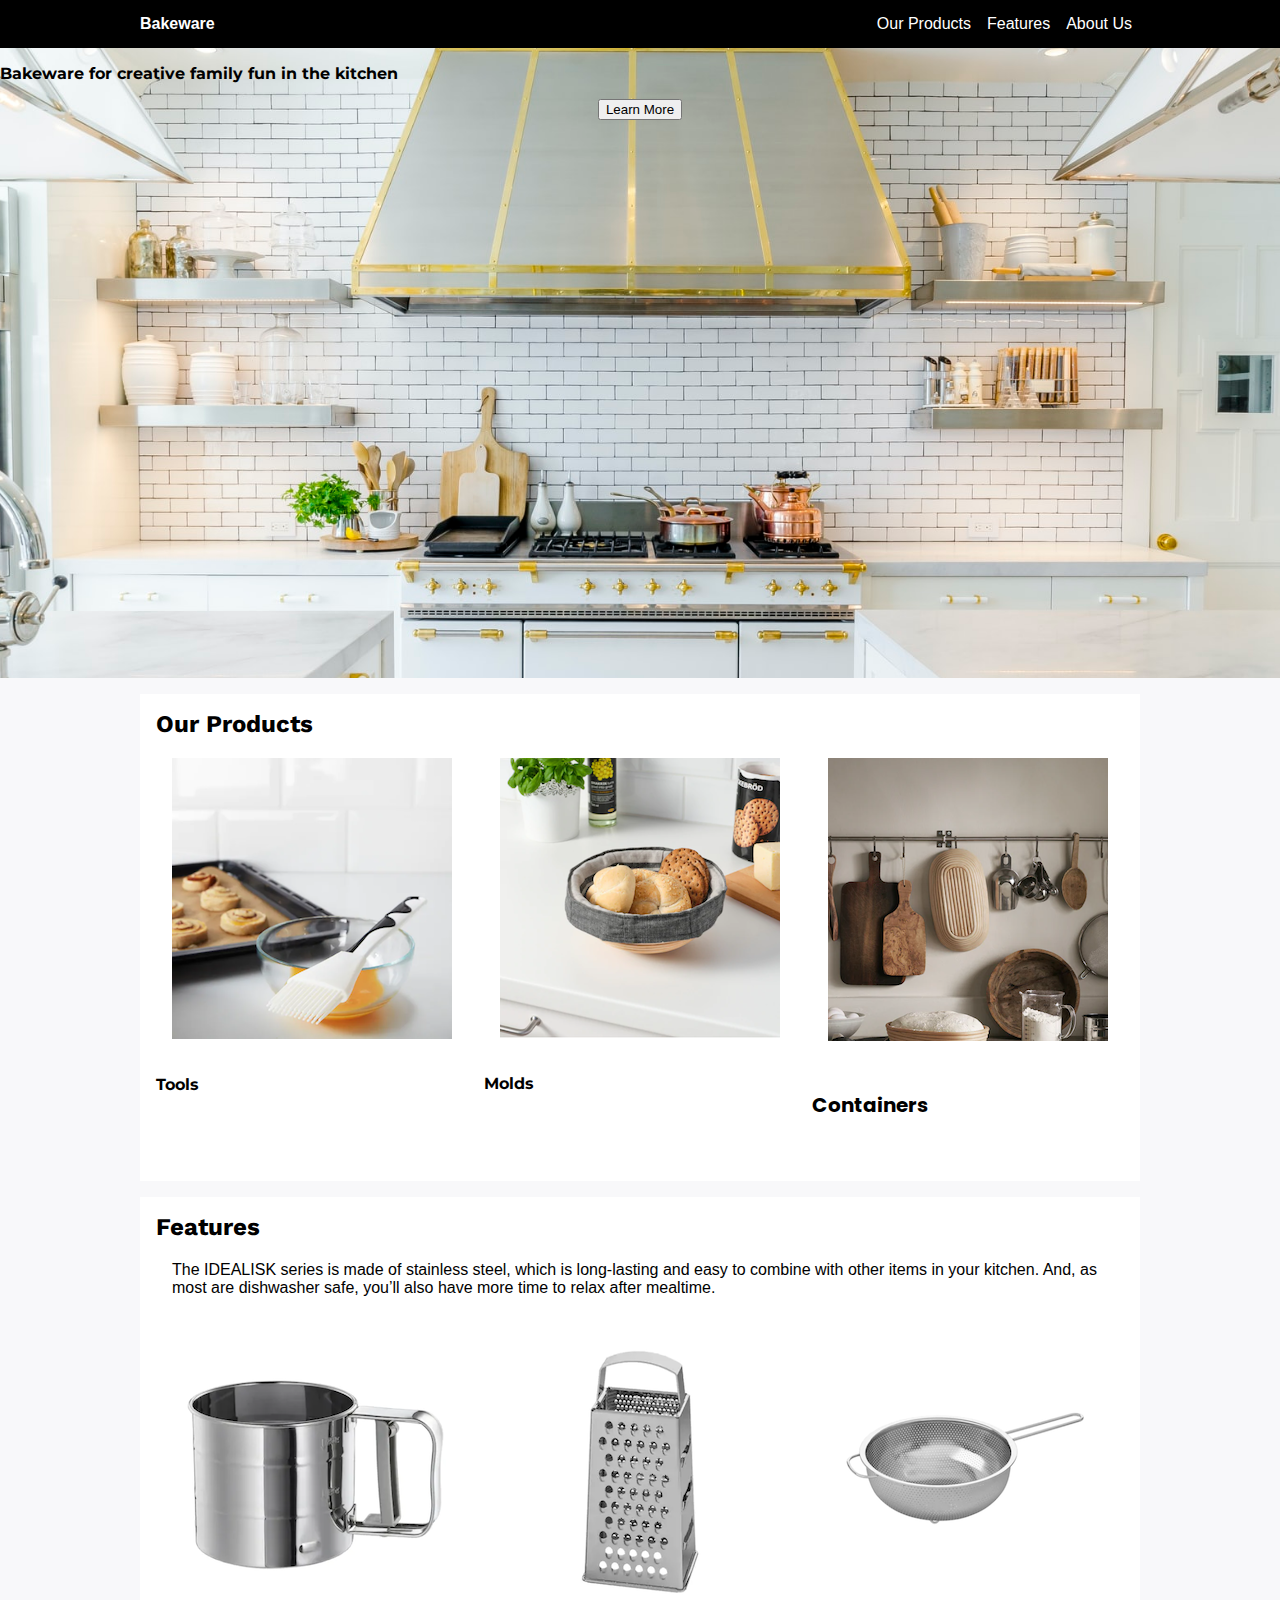
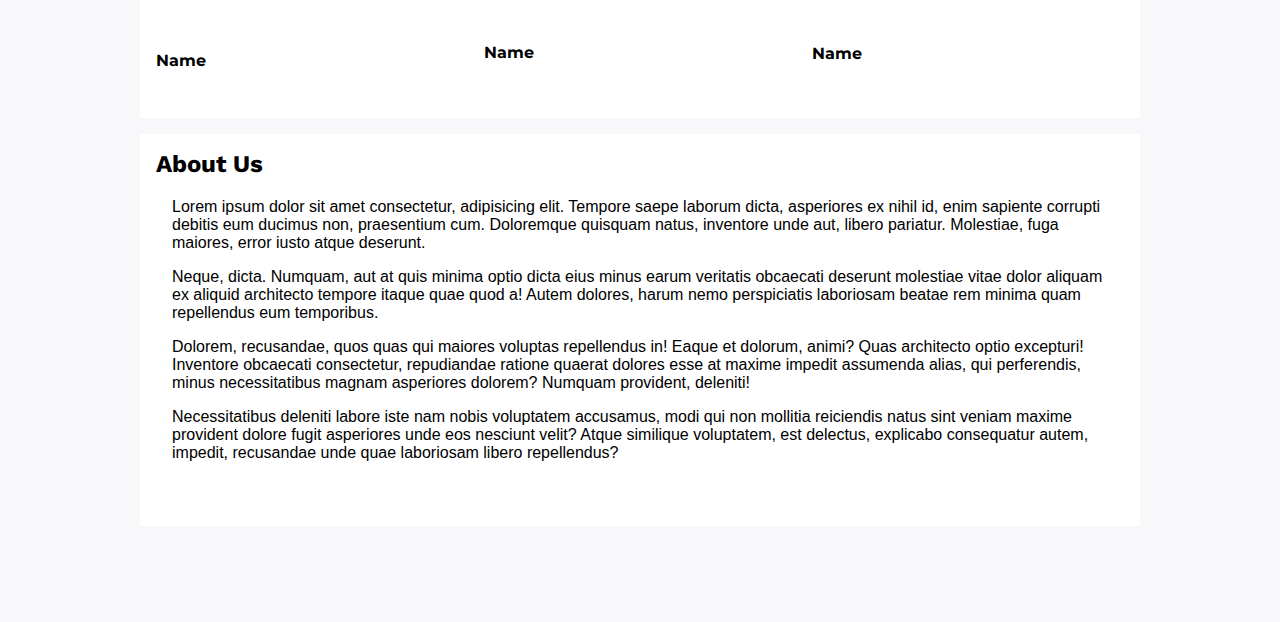
<file: chan.cindy/index.html>
<!DOCTYPE html>
<html lang="en">
<head>
   <meta charset="UTF-8">
   <meta name="viewport" content="width=device-width, initial-scale=1.0">
   <title>Cindy's Bakeware</title>

   <link rel="stylesheet" href="lib/css/styleguide.css">
   <link rel="stylesheet" href="css/storetheme.css">
   <link rel="stylesheet" href="lib/css/gridsystem.css">
   <link rel="preconnect" href="https://fonts.gstatic.com">
<link href="https://fonts.googleapis.com/css2?family=Darker+Grotesque&display=swap" rel="stylesheet">
<link rel="preconnect" href="https://fonts.gstatic.com">
<link href="https://fonts.googleapis.com/css2?family=Montserrat&family=Poppins:wght@300&family=Work+Sans:wght@400;600&display=swap" rel="stylesheet">
</head>
<body>
   
   <!-- header>h1+p -->
   <!-- cmd + / -->
   <header class="navbar">
      <div class="container display-flex flex-align-center">
         <div class="flex-none">
            <h1>Bakeware</h1>
         </div>

         <div class="flex-stretch"></div>

         <!-- nav.nav>ul>li*4>a[href=#article$]>{Link $} -->
         <nav class="nav flex-none">
            <ul class="display-flex">
               <li><a href="#article2">Our Products</a></li>
               <li><a href="#article3">Features</a></li>
               <li><a href="#article4">About Us</a></li>
            </ul>
         </nav>
      </div>
   </header>


   <!-- .container>article#article$.article*4>h2{Article $}+div.article-body>p*4>lorem40 -->

      <div class="view-window flex-align-center flex-justify-center" style="background-image:url(img/white.jpeg)">
         <h5 class="heading">Bakeware for creative family fun in the kitchen</h5>
         <div class="learn">
         <button>Learn More</button>
      </div>
      </div>
            </div>


   <div class="container">
      <article id="article2" class="article card">
         <h2>Our Products</h2>
         <div class="article-body">
            <div class="grid gap">
               <div class="col-xs-12 col-md-4">
            <img src="img/1.png" style="padding-left: 1em">
            <h6>Tools</h6>
            </div>
            <div class="col-xs-12 col-md-4">
            <img src="img/2.png" style="padding-left: 1em">
            <h6>Molds</h6>
            </div>
            <div class="col-xs-12 col-md-4">
            <img src="img/3.png" style="padding-left: 1em">
            <h4>Containers</h4>
            </div>
  
         </div>
      </article>


      <article id="article3" class="article card">
         <h2>Features</h2>
         <div class="article-body">
            <div class="feature">
              <p>
         The IDEALISK series is made of stainless steel, which is long-lasting and easy to combine with other items in your kitchen. And, as most are dishwasher safe, you’ll also have more time to relax after mealtime.</p>
      </div>
         <div class="grid gap">
       <div class="col-xs-12 col-md-4">
            <img src="img/5.png" style="padding-left: 1em">
            <h6>Name</h6>
            </div>
            <div class="col-xs-12 col-md-4">
            <img src="img/6.png" style="padding-left: 1em">
            <h6>Name</h6>
            </div>
            <div class="col-xs-12 col-md-4">
            <img src="img/7.png" style="padding-left: 1em">
            <h6>Name</h6>
            </div>
          </div>
       </div>
      </article>
      <article id="article4" class="article card">
         <h2>About Us</h2>
         <div class="article-body">
            <div class="about">
            <p>Lorem ipsum dolor sit amet consectetur, adipisicing elit. Tempore saepe laborum dicta, asperiores ex nihil id, enim sapiente corrupti debitis eum ducimus non, praesentium cum. Doloremque quisquam natus, inventore unde aut, libero pariatur. Molestiae, fuga maiores, error iusto atque deserunt.</p>
            <p>Neque, dicta. Numquam, aut at quis minima optio dicta eius minus earum veritatis obcaecati deserunt molestiae vitae dolor aliquam ex aliquid architecto tempore itaque quae quod a! Autem dolores, harum nemo perspiciatis laboriosam beatae rem minima quam repellendus eum temporibus.</p>
            <p>Dolorem, recusandae, quos quas qui maiores voluptas repellendus in! Eaque et dolorum, animi? Quas architecto optio excepturi! Inventore obcaecati consectetur, repudiandae ratione quaerat dolores esse at maxime impedit assumenda alias, qui perferendis, minus necessitatibus magnam asperiores dolorem? Numquam provident, deleniti!</p>
            <p>Necessitatibus deleniti labore iste nam nobis voluptatem accusamus, modi qui non mollitia reiciendis natus sint veniam maxime provident dolore fugit asperiores unde eos nesciunt velit? Atque similique voluptatem, est delectus, explicabo consequatur autem, impedit, recusandae unde quae laboriosam libero repellendus?</p>
         </div>
         </div>
      </article>
   </div>
   </body>
</html>
</file>
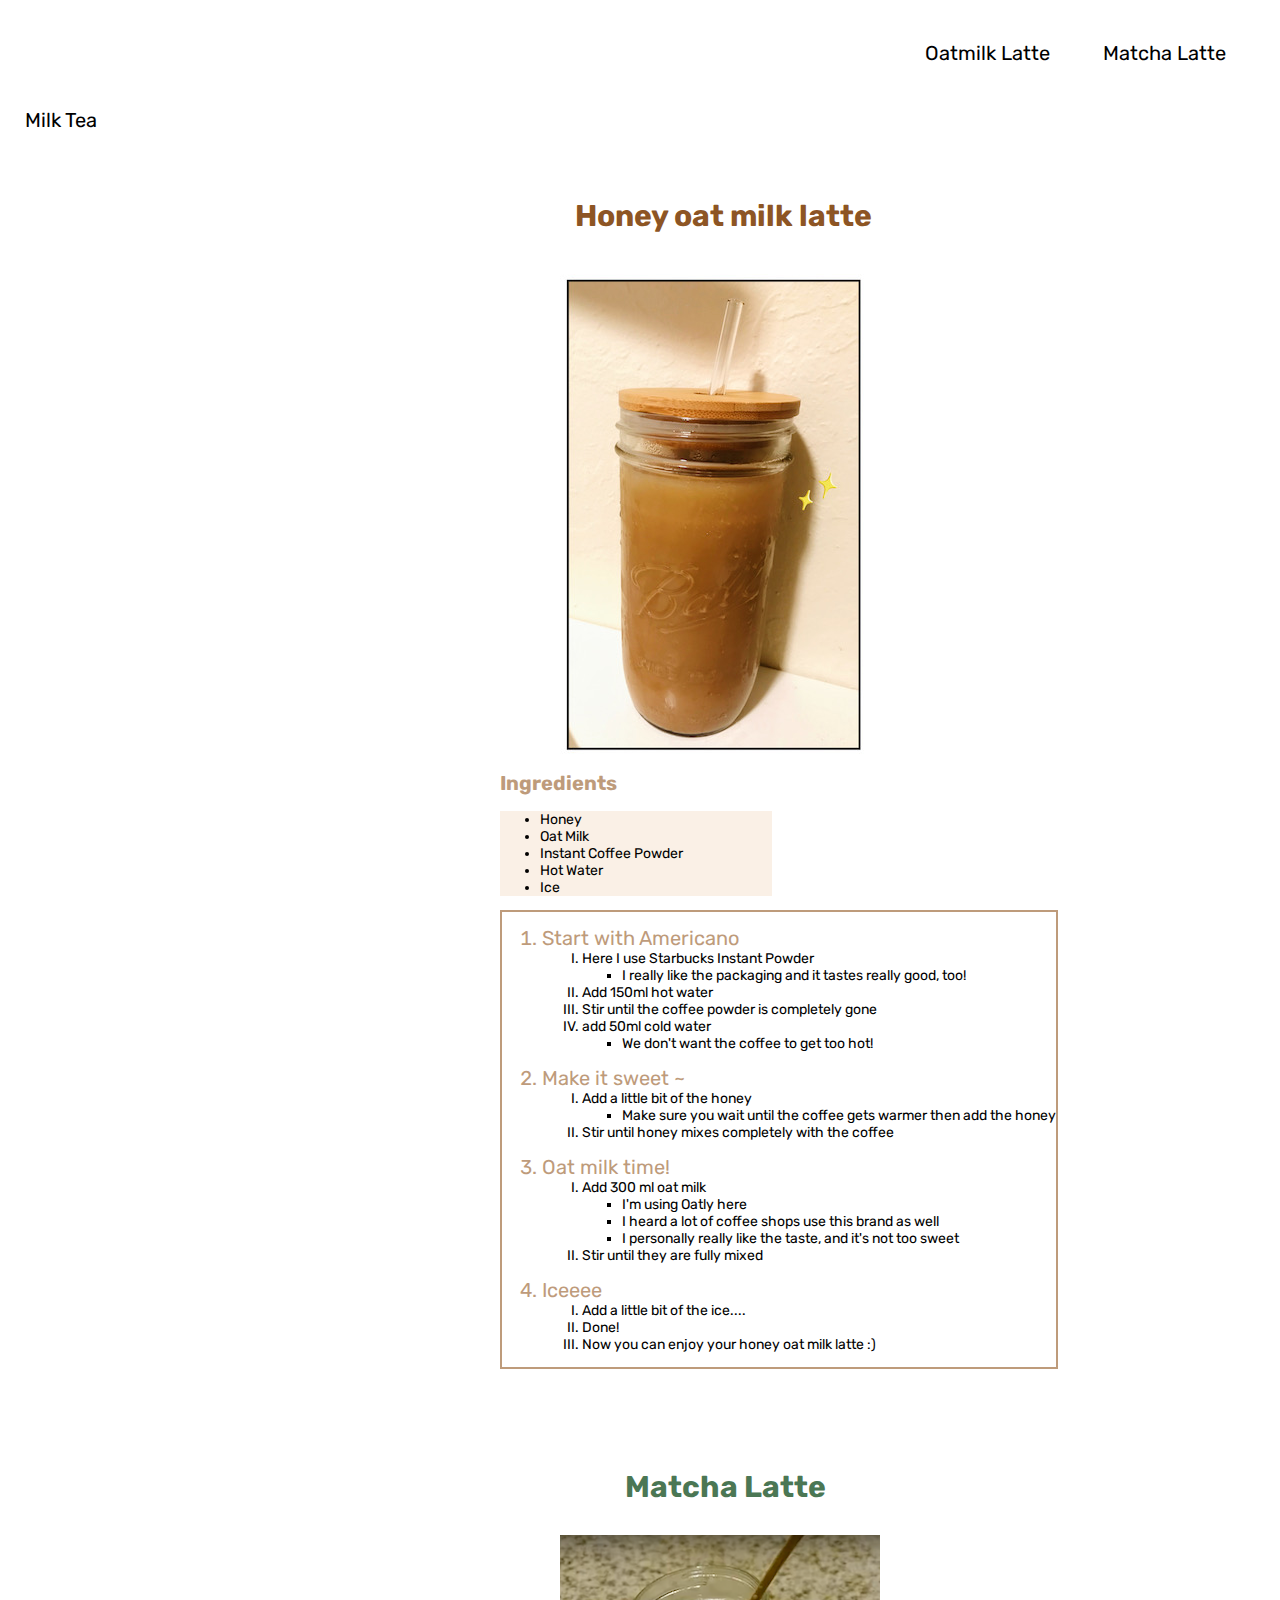
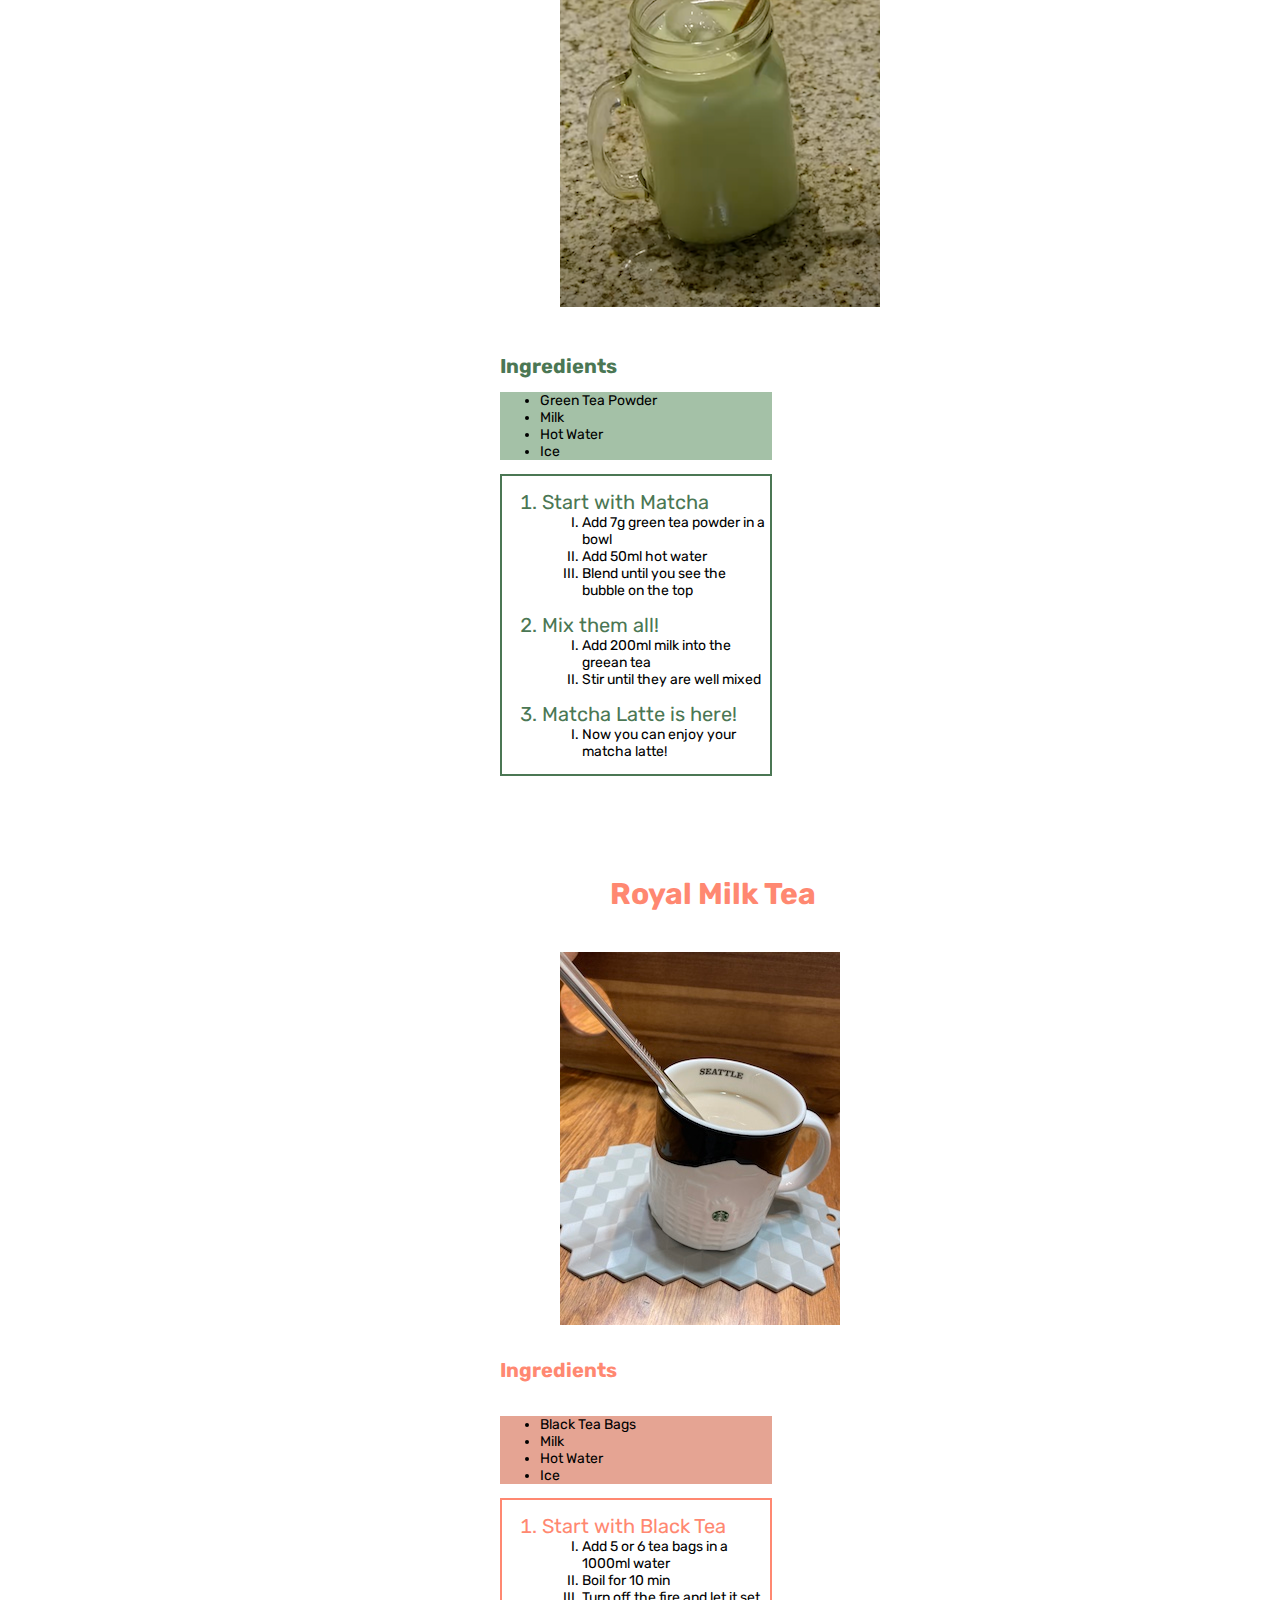
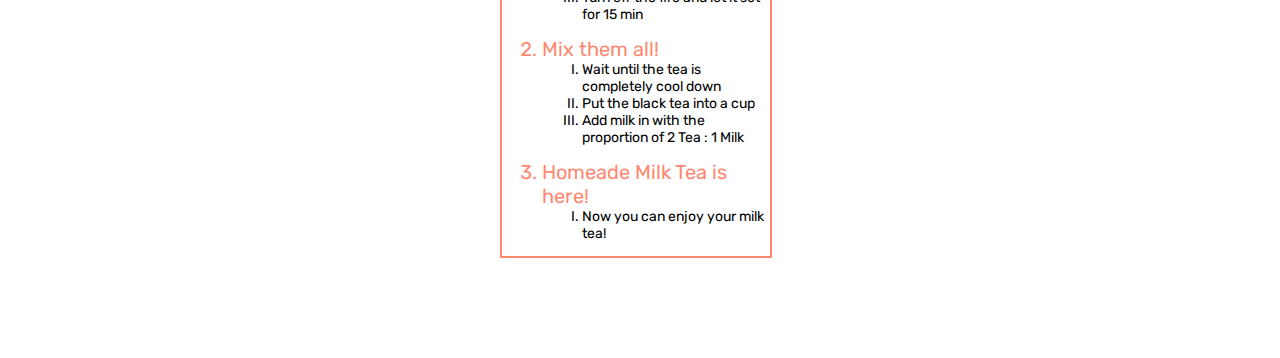
<file: chan.cindy/recipes/index.html>
<!DOCKTYPE html>
<html lang = "en">
<link rel = "stylesheet" href = "style.css">
<link rel="preconnect" href="https://fonts.gstatic.com">
<link href="https://fonts.googleapis.com/css2?family=Roboto&family=Rubik:wght@300;400&display=swap" rel="stylesheet">
<head>
	<title>Recipes</title>	

</head>

<header>
	<nav>
		<div class="nav-links">
		<ul>
 					<a href="#latte"><li>Oatmilk Latte</li></a>
 					<a href="#greentea"><li>Matcha Latte</li></a>
 					<a href="#milktea"><li>Milk Tea</li></a>
 				</ul>
 			</div>
 		</nav>

<body>
	<div id= "latte">
	<h1>Honey oat milk latte </h1>
	<img src="images/OatMilkLatte.jpg" alt="Latte image">
</div>
<p class = "blank"> </p>

	<h2>  Ingredients </h2> 
	<ul class  ="box1">
		<li> Honey </li>
		<li> Oat Milk </li>
		<li> Instant Coffee Powder </li>
		<li> Hot Water </li>
		<li> Ice </li>
	</ul>

<div id="recipe1" style = "display:flex;" >
	
	<div class= "instruction1">
	<ol type="1"> 
		<li class="brown">Start with Americano</li>
			
			<ol type="I" class="box">
				<li>Here I use Starbucks Instant Powder</li>
					<ul type>
						<li>I really like the packaging and it tastes really good, too!</li>
					</ul>
				<li>Add 150ml hot water</li>
				<li>Stir until the coffee powder is completely gone</li>
				<li>add 50ml cold water</li>
				<ul>
						<li> We don't want the coffee to get too hot!</li>
				</ul>
			</ol>
	</ol>

	<ol type="1" start="2">
		<li class= "brown">Make it sweet ~</li>
			
			<ol type="I" class="box">
				<li>Add a little bit of the honey</li>
				<ul>
					<li>Make sure you wait until the coffee gets warmer then add the honey</li>
				</ul>
				<li>Stir until honey mixes completely with the coffee</li>
			</ol>
	</ol>

	<ol type="1" start="3">
		<li class= "brown">Oat milk time!</li>
			
			<ol type="I" class="box">
				<li>Add 300 ml oat milk</li>
				<ul>
					<li>I'm using Oatly here</li>
					<li>I heard a lot of coffee shops use this brand as well</li>
					<li>I personally really like the taste, and it's not too sweet</li>
				</ul>
				<li>Stir until they are fully mixed</li>
			</ol>
	</ol>


	<ol type="1" start="4">
		<li class= "brown">Iceeee</li>
			
			<ol type="I" class="box">
				<li>Add a little bit of the ice....</li>
				<li>Done!</li>
				<li>Now you can enjoy your honey oat milk latte :) </li>
			</ol>
	</ol>
</div>
</div>
<!--  Second Recipe -->
<div id= "greentea">
	<h3>Matcha Latte</h3>
	<img src="images/greentea.png" alt="Green Tea Latte">

<p class = "blank"> </p>

	<h6>  Ingredients </h6> 
	<ul class  ="gbackground">
		<li> Green Tea Powder </li>
		<li> Milk </li>
		<li> Hot Water </li>
		<li> Ice </li>
	</ul>
</div>
<div class= "instruction2">
	<ol type="1"> 
		<li class="green">Start with Matcha</li>

			<ol type="I" class="goutline">
				<li>Add 7g green tea powder in a bowl</li>
				<li>Add 50ml hot water</li>
				<li>Blend until you see the bubble on the top</li>
			</ol>
	</ol>

	<ol type="1" start="2">
		<li class= "green">Mix them all!</li>
	
			<ol type="I" class="goutline">
				<li>Add 200ml milk into the greean tea</li>
				<li>Stir until they are well mixed</li>
			</ol>
	</ol>

	<ol type="1" start="3">
		<li class= "green">Matcha Latte is here!</li>

			<ol type="I" class="goutline">
				<li>Now you can enjoy your matcha latte! </li>
			</ol>
	</ol>
</div>
<!-- Third Recipe -->

<div id= "milktea">
	<h4>Royal Milk Tea</h3>
	<img src="images/Royal.JPG" alt="Milk Tea image">
</div>
<p class = "blank"> </p>

	<h5>  Ingredients </h4> 
	<ul class  ="bbackground">
		<li> Black Tea Bags </li>
		<li> Milk </li>
		<li> Hot Water </li>
		<li> Ice </li>
	</ul>
<div class ="instruction3">
	<ol type="1"> 
		<li class="red">Start with Black Tea</li>
			<ol type="I" class="goutline">
				<li>Add 5 or 6 tea bags in a 1000ml water</li>
				<li>Boil for 10 min</li>
				<li>Turn off the fire and let it set for 15 min</li>
			</ol>
	</ol>

	<ol type="1" start="2">
		<li class= "red">Mix them all!</li>
			
			<ol type="I" class="goutline">
				<li>Wait until the tea is completely cool down</li>
				<li>Put the black tea into a cup</li>
				<li>Add milk in with the proportion of 2 Tea : 1 Milk</li>
			</ol>
	</ol>

	<ol type="1" start="3">
		<li class= "red">Homeade Milk Tea is here!</li>
	
			<ol type="I" class="goutline">
				<li>Now you can enjoy your milk tea! </li>
			</ol>
	</ol>
</div>

</body>
</html>
</file>
<file: chan.cindy/css/storetheme.css>
:root {
   --color-neutral-light:#f5d3b0;
   --color-neutral-medium:#c89969;
   --color-neutral-dark:#6b4b2a;
}


body {
   background-color:#f8f8fa;
   padding-bottom:5em;
}

@media (max-width:500px) {
   :root {
      --header-height:2rem;
   }
}
</file>
<file: chan.cindy/lib/css/gridsystem.css>
.grid {
   display:grid;
   grid-template-columns: repeat(12,1fr);
}
.grid.decimal {
   grid-template-columns: repeat(10,1fr);
}





.grid.gap {
   --grid-gap:1em;
   grid-gap:var(--grid-gap);
   gap:var(--grid-gap);
}
   .gap.small { --grid-gap:0.5em; }
   .gap.large { --grid-gap:2em; }





.col-1 { grid-column: span 1; }
.col-2 { grid-column: span 2; }
.col-3 { grid-column: span 3; }
.col-4 { grid-column: span 4; }
.col-5 { grid-column: span 5; }
.col-6 { grid-column: span 6; }
.col-7 { grid-column: span 7; }
.col-8 { grid-column: span 8; }
.col-9 { grid-column: span 9; }
.col-10 { grid-column: span 10; }
.col-11 { grid-column: span 11; }
.col-12 { grid-column: span 12; }


/* Extra Small Breakpoint */
@media (min-width:0) {
   
   /*.gap.xs-small { --grid-gap:0.5em; }
   .gap.xs-medium { --grid-gap:1em; }
   .gap.xs-large { --grid-gap:2em; }*/

   .col-xs-1 { grid-column: span 1; }
   .col-xs-2 { grid-column: span 2; }
   .col-xs-3 { grid-column: span 3; }
   .col-xs-4 { grid-column: span 4; }
   .col-xs-5 { grid-column: span 5; }
   .col-xs-6 { grid-column: span 6; }
   .col-xs-7 { grid-column: span 7; }
   .col-xs-8 { grid-column: span 8; }
   .col-xs-9 { grid-column: span 9; }
   .col-xs-10 { grid-column: span 10; }
   .col-xs-11 { grid-column: span 11; }
   .col-xs-12 { grid-column: span 12; }
}

/* Small Breakpoint */
@media (min-width:350px) {
   .col-sm-1 { grid-column: span 1; }
   .col-sm-2 { grid-column: span 2; }
   .col-sm-3 { grid-column: span 3; }
   .col-sm-4 { grid-column: span 4; }
   .col-sm-5 { grid-column: span 5; }
   .col-sm-6 { grid-column: span 6; }
   .col-sm-7 { grid-column: span 7; }
   .col-sm-8 { grid-column: span 8; }
   .col-sm-9 { grid-column: span 9; }
   .col-sm-10 { grid-column: span 10; }
   .col-sm-11 { grid-column: span 11; }
   .col-sm-12 { grid-column: span 12; }
}
/* Medium Breakpoint */
@media (min-width:750px) {
   .col-md-1 { grid-column: span 1; }
   .col-md-2 { grid-column: span 2; }
   .col-md-3 { grid-column: span 3; }
   .col-md-4 { grid-column: span 4; }
   .col-md-5 { grid-column: span 5; }
   .col-md-6 { grid-column: span 6; }
   .col-md-7 { grid-column: span 7; }
   .col-md-8 { grid-column: span 8; }
   .col-md-9 { grid-column: span 9; }
   .col-md-10 { grid-column: span 10; }
   .col-md-11 { grid-column: span 11; }
   .col-md-12 { grid-column: span 12; }
}
/* Large Breakpoint */
@media (min-width:900px) {
   .col-lg-1 { grid-column: span 1; }
   .col-lg-2 { grid-column: span 2; }
   .col-lg-3 { grid-column: span 3; }
   .col-lg-4 { grid-column: span 4; }
   .col-lg-5 { grid-column: span 5; }
   .col-lg-6 { grid-column: span 6; }
   .col-lg-7 { grid-column: span 7; }
   .col-lg-8 { grid-column: span 8; }
   .col-lg-9 { grid-column: span 9; }
   .col-lg-10 { grid-column: span 10; }
   .col-lg-11 { grid-column: span 11; }
   .col-lg-12 { grid-column: span 12; }
}
/* Extra Large Breakpoint */
@media (min-width:1200px) {
   .col-xl-1 { grid-column: span 1; }
   .col-xl-2 { grid-column: span 2; }
   .col-xl-3 { grid-column: span 3; }
   .col-xl-4 { grid-column: span 4; }
   .col-xl-5 { grid-column: span 5; }
   .col-xl-6 { grid-column: span 6; }
   .col-xl-7 { grid-column: span 7; }
   .col-xl-8 { grid-column: span 8; }
   .col-xl-9 { grid-column: span 9; }
   .col-xl-10 { grid-column: span 10; }
   .col-xl-11 { grid-column: span 11; }
   .col-xl-12 { grid-column: span 12; }
}
</file>
<file: chan.cindy/recipes/style.css>
/*
	*{
	margin: 0;
	font-family: sans-serif; 
}*/

	body{
		font-size: 14px;
		margin-left: 500px;
		font-family: 'Rubik', sans-serif;
	}

	h1{
		color: #8d5524;
		font-size: 30px;
		padding-top: 190px;
		padding-bottom: 20px;
		padding-left: 75px;
	}

	h2{
		color: #be9b7b;
		font-size:20px;
	}

	h3{
		color: #4B7754;
		font-size: 30px;
		margin-top:100px;
		margin-left: 125px;
	}

h6{
		color: #4B7754;
		font-size: 20px;
		margin-bottom: 0;
	}
	h4{
		color: #FF8871;
		font-size: 30px;
		margin-top: 100px;
		margin-left: 110px;
	}

	h5{
		color: #FF8871;
		font-size: 20px;
	}

	.red{
		color: #FF8871;
		font-size: 20px;
	}
	.instruction1{
		border: 2px solid #be9b7b;
	}

	.box1{
		background: #faf0e6;
		margin-right: 500px;
	}

	.brown{
		color: #be9b7b;
		font-size: 20px; 
	} 
	.latte{
		padding-left: 65px;
	}
	.green{
		color: #4B7754;
		font-size: 20px;
	}

	p.blank{
		color: white;
	}

	.gbackground{
		background: #A4C1A7;
		margin-right: 500px;
	}

	.instruction2{
		border: 2px solid #4B7754;
		margin-right: 500px;
	}

	img{
		padding-left: 60px;
	}

	.bbackground{
		background-color: #E5A493;
		margin-right: 500px;
	}

	.instruction3{
		border: 2px solid #FF8871;
		margin-right: 500px;
		margin-bottom: 100px;
	}
/*Navigation bar
*/
nav{
	position: fixed;
	background-color: white;
	right: 0;
	left: 0;
}



.nav-bar{
	display: flex;
	padding: 10px 50px;
	background-color: #FCCFBD;
}


.nav-links{
	flex: 1;

}

.nav-links ul{
	display: inline;
	padding-left: 900px;
}

.nav-links ul li{
	list-style: none;
	display: inline-block;
	padding: 8px 25px;
	margin-top: 25px;
	border-left-width: 500px;
	font-size: 20px;
}

.nav-links ul a{
	color: black;
	text-decoration: none;
	font-size: 18px;
}

.nav-links ul li::after{
	content: '';
	width: 0;
	height: 2px;
	background: #FC8368;
	display: block;
	margin: auto;
}

.nav-links ul li:hover::after{
	width: 100%;
}
</file>
<file: chan.cindy/lib/css/styleguide.css>
/* CSS RESETS */

*, *::before, *::after {
   box-sizing:border-box;
}


:root {
   --color-neutral-light:#f5d3b0;
   --color-neutral-medium:#c89969;
   --color-neutral-dark:#6b4b2a;
   --color-white:#fff;
   --color-black:#111;
   --color-gray:#61616196;
   --color-beige:#f5d3b0;


   --header-height:3rem;


   --font-sans: 'Varela Round' sans-serif;
   --font-serif: Cambria, Georgia, "Times New Roman", serif;
   font-family: 'Varela Round', sans-serif;
}

body {
   margin:0;
   font-size:100%;
   font-family:var(--font-sans);
}

/*My Code*/

.article-body{

   margin-bottom: 4em;
}
.feature{
   padding-left: 1em;
    padding-right:1em;
     padding-bottom: 2em;
   }
.learn{
   text-align: center;
}
.about{
   padding-left: 1em;
   padding-right:1em;
    padding-bottom: 2em;
}
.mainbut{

    height: 4em;
    padding-right: 1em;
    padding-left: 1em;
    background-color: black;
    color: white;
    font-size: 15px;
    border: black;
    border-radius: 0.2em;

}

.secbut{
height: 3em;
    padding-right: 1em;
    padding-left: 1em;
    background: #dadada;
    color: black;
    font-size: 15px;
    border: black;
    border-radius: 5em;
    width: 8em;
}
.thirdbut{
  height: 3em;
    background: #ffffff00;
    color: black;
    border-color: black;
    border-radius: 2em;
    width: 6em;
}

.smallbut{
      height: 3em;
    background: #c89969;
    color: black;
    font-size: 14px;
    border: none;
    border-radius: 2em;
    width: 6em;
}

.smallsecbut{
  height: 3em;
    background: #6b4b2a;
    color: white;
    font-size: 14px;
    border: none;
    border-radius: 0.3em;
    width: 6em;
}

h5{
   font-size: 40px;
   color: black;
 margin-left:auto;
   margin-right:auto;
   text-align: center;
   margin-top: 5em;
}




h6{

    font-size: 20px;
    margin: 0;
    padding-top: 1em;
    padding-bottom: 1em;
}

h4{

    font-size: 20px;
    margin: 0;
    padding-top: 1em;
    padding-bottom: 1em;
}
}
/*------*/



h1{
  font-family: 'Work Sans', sans-serif;
  font-size: 2em;
  text-align: left;
}

h2{
  font-size:1.5em;
  font-family: 'Work Sans', sans-serif;
  text-align: left;
}
h3,
h4{
  font-size:1.25em;
  margin: 1.25em 0;
  font-family: 'Poppins', sans-serif;
  text-align: left;
}
h5,
h6{
  font-size:1em;
  margin:1em 0;
  font-family: 'Montserrat', sans-serif;
  text-align: left;
}

a {
   color:inherit;

   text-decoration:none;
}
a:hover {
   text-decoration:underline;
}




/* LAYOUT CLASSES */
.container {
   max-width:1000px;
   margin-left:auto;
   margin-right:auto;
   /*height: 48px;*/
}


.hidden { display:none; }


.display-flex { display:flex; }
.display-block { display:block; }
.display-inline-flex { display:inline-flex; }
.display-inline-block { display:inline-block; }

.flex-stretch { flex: 1 1 auto; }
.flex-none { flex: none; }

.flex-align-center { align-items:center; }
.flex-justify-center { justify-content:center; }





/* COMPONENT CLASSES */

.navbar {
   background-color:black;
   color:var(--color-white);
   line-height:var(--header-height);
}
.navbar h1 {
   font-family:var(--font-sans);
   font-size:1em;
   margin:0;
}

.nav ul,
.navbar ul {
   list-style-type:none;
   margin:0;
   padding-left:0;
}

.navbar a {
   display:block;
   padding:0 0.5em;
}

/* NAV */
.nav ul,
.navbar ul {
   list-style-type:none;
   margin:0;
   padding-left:0;
}

.nav a {
   display:block;
   padding:0.2em 0.5em;
}
.nav a:hover {
   background-color:var(--color-main-medium);
   color:var(--color-beige);
   text-decoration:none;
}

   .nav.flex ul,
   .nav.stretch ul {
      display:flex;
   }

   .nav.stretch li {
      flex:1 1 auto;
      text-align:center;
   }
v


/* Navbar */
.navbar {
   background-color:var(--color-neutral-dark);
   color:var(--color-white);
   line-height:var(--header-height);
}
.navbar h1 {
   font-family:var(--font-sans);
   font-size:1em;
   margin:0;
}

.navbar a {
   display:block;
   padding:0 0.5em;
}



/* Media Image */
.media-image {
   max-width:100%;
   vertical-align:middle;
}


/* VIEW WINDOW */

.view-window {
   position:relative;
   overflow:hidden;

   background-size:cover;
   background-position:center;
   background-attachment:fixed;

   height:70vh;
}

/* font choice 
font-family: 'Montserrat', sans-serif; reguar400
font-family: 'Poppins', sans-serif; light300
font-family: 'Work Sans', sans-serif; reguar400 semi-bold600
*/



/* CARD */

.card {
   background-color:var(--color-white);
   padding:1em;

   margin-bottom:1em;
   margin-top:1em;

   position:relative;
   overflow:hidden;
}
   .card.soft {
      border-radius:0.5em;
      box-shadow: 0 0 10px rgb(0, 0, 0, 0.1);
   }
   .card.hard {
      border-radius:0.2em;
      border:2px solid var(--color-neutral-medium);
   }
   .card.dark {
      background-color:var(--color-neutral-dark);
      color:var(--color-white);
   }
   .card.medium {
      background-color:var(--color-neutral-medium);
   }

   .card.rainbow {
      background-image: linear-gradient(130deg, #ff00a2, blue, #00ff99, #ebff00);
   }

   .card.flat {
      padding:0;
   }



   .card>:first-child { margin-top:0; }
   .card>:last-child { margin-bottom:0; }



/* WELL */
.well {
   background-color:var(--color-neutral-medium);
   padding:0.5em;
   border-radius:0.2em;
}
</file>
